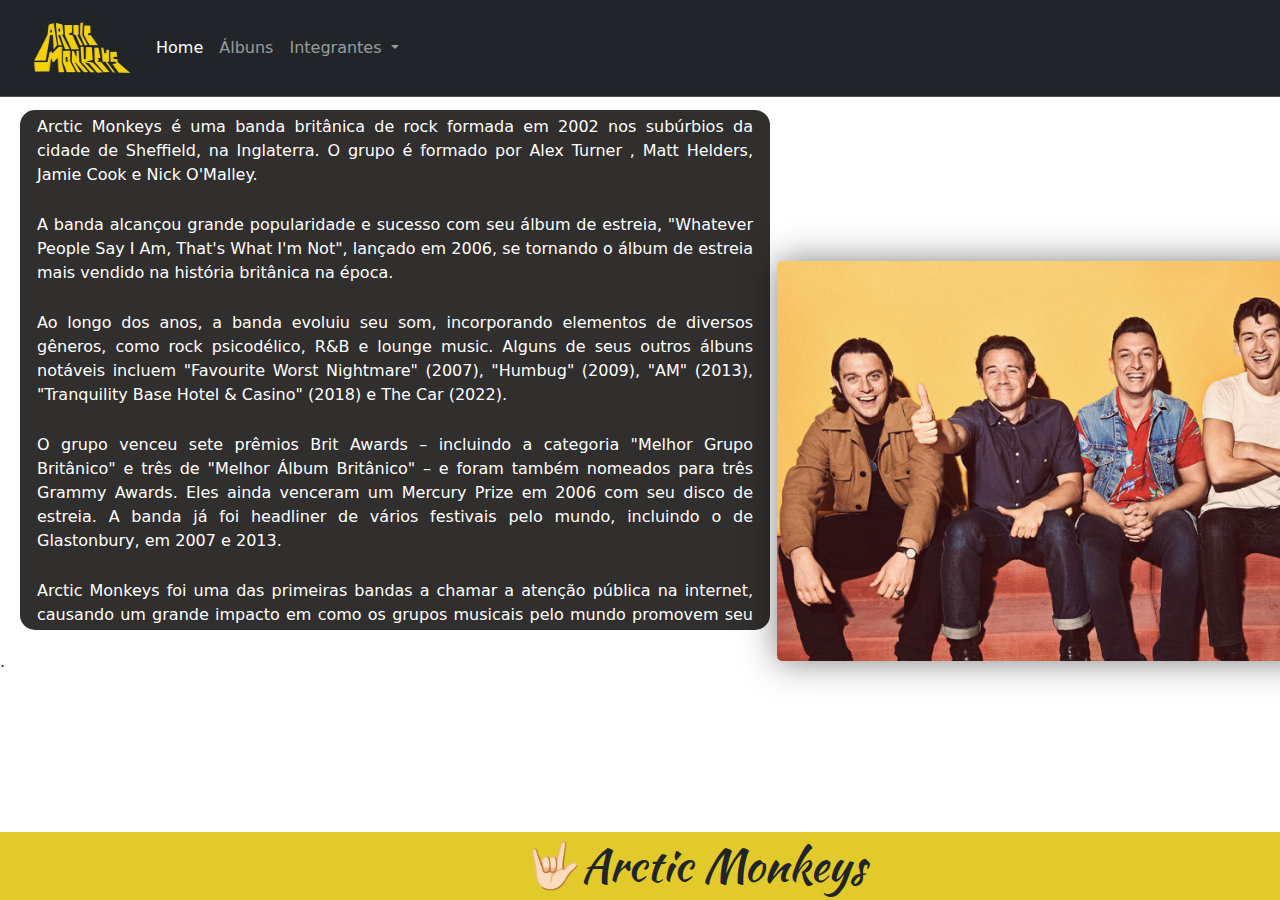
<file: index.html>
<!DOCTYPE html>
<html lang="pt-br">

<head>
    <meta charset="UTF-8">
    <meta name="viewport" content="width=device-width, initial-scale=1.0">

    <link rel="stylesheet" href="css/bootstrap.css">
    <link rel="stylesheet" href="style.css">


    <script src="js/bootstrap.js" defer></script>
    <script src="https://cdn.jsdelivr.net/npm/bootstrap@5.3.2/dist/js/bootstrap.bundle.min.js"
        integrity="sha384C6RzsynM9kWDrMNeT87bh95OGNyZPhcTNXj1NW7RuBCsyN/o0jlpcV8Qyq46cDfL" crossorigin="anonymous"
        defer> </script>


    <link rel="preconnect" href="https://fonts.googleapis.com">
    <link rel="preconnect" href="https://fonts.gstatic.com" crossorigin>
    <link href="https://fonts.googleapis.com/css2?family=Kaushan+Script&display=swap" rel="stylesheet">
    <title>Home</title>
</head>

<body>
    <div class="header">
        <nav class="navbar navbar-expand-lg navbar bg-dark border-bottom border-body" data-bs-theme="dark">
            <div class="container-fluid">
                <img src="img/logo.png" alt="" class="navbar-brand">
                <button class="navbar-toggler" type="button" data-bs-toggle="collapse"
                    data-bs-target="#navbarNavDropdown" aria-controls="navbarNavDropdown" aria-expanded="false"
                    aria-label="Toggle navigation">
                    <span class="navbar-toggler-icon"></span>
                </button>
                <div class="collapse navbar-collapse" id="navbarNavDropdown">
                    <ul class="navbar-nav">
                        <li class="nav-item">
                            <a class="nav-link active" aria-current="page" href="index.html">Home</a>
                        </li>
                        <li class="nav-item">
                            <a class="nav-link" href="albuns.html">Álbuns</a>
                        </li>
                        <li class="nav-item dropdown">
                            <a class="nav-link dropdown-toggle" href="#" role="button" data-bs-toggle="dropdown"
                                aria-expanded="false">
                                Integrantes
                            </a>
                            <ul class="dropdown-menu">
                                <li><a class="dropdown-item" href="alex.html">Alex Turner</a></li>
                                <li><a class="dropdown-item" href="jamie.html">Jamie Cook</a></li>
                                <li><a class="dropdown-item" href="nick.html">Nick O'Malley</a></li>
                                <li><a class="dropdown-item" href="matt.html">Matt Helders</a></li>
                            </ul>
                        </li>
                    </ul>
                </div>
            </div>
        </nav>
    </div>

    <div class="main">
        <div class="lado-direito">
            <div class="container">
                <p>Arctic Monkeys é uma banda britânica de rock formada em 2002 nos subúrbios da cidade de Sheffield, na
                    Inglaterra. O grupo é formado por Alex Turner , Matt Helders, Jamie Cook e Nick O'Malley.</p>

                <p>A banda alcançou grande popularidade e sucesso com seu álbum de estreia, "Whatever People Say I Am,
                    That's What I'm Not", lançado em 2006, se tornando o álbum de estreia mais vendido na história
                    britânica na
                    época.</p>

                <p>Ao longo dos anos, a banda evoluiu seu som, incorporando elementos de diversos gêneros, como rock
                    psicodélico,
                    R&B e lounge music. Alguns de seus outros álbuns notáveis incluem "Favourite Worst Nightmare"
                    (2007),
                    "Humbug"
                    (2009), "AM" (2013), "Tranquility Base Hotel & Casino" (2018) e The Car (2022).</p>

                <p>O grupo venceu sete prêmios Brit Awards – incluindo a categoria "Melhor Grupo Britânico" e três de
                    "Melhor Álbum Britânico" – e foram também nomeados para três Grammy Awards. Eles ainda venceram um
                    Mercury Prize em 2006 com seu disco de estreia. A banda já foi headliner de vários festivais pelo
                    mundo,
                    incluindo o de Glastonbury, em 2007 e 2013.</p>

                <p>Arctic Monkeys foi uma das primeiras bandas a chamar a atenção pública na internet, causando um
                    grande
                    impacto em como os grupos musicais pelo mundo promovem seu trabalho.</p>
            </div>.
        </div>

        <div class="lado-esquerdo">
            <img src="img/Arctic-Monkeys-fundo.jpg" alt="">
        </div>
    </div>

    <div class="footer">
        <span>🤟🏻Arctic Monkeys</span>
    </div>
</body>

</html>
</file>
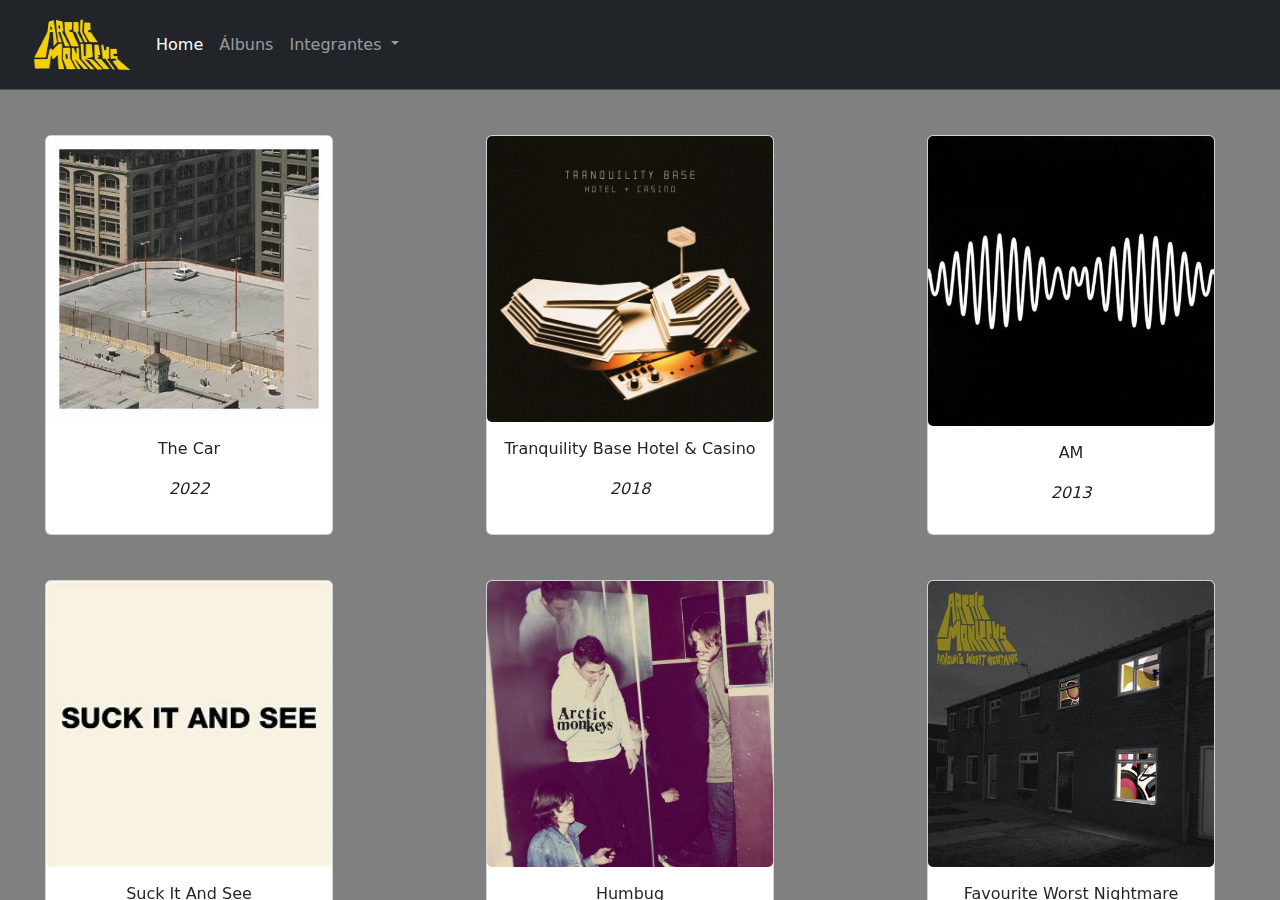
<file: albuns.html>
<!DOCTYPE html>
<html lang="pt-br">

<head>
    <meta charset="UTF-8">
    <meta name="viewport" content="width=device-width, initial-scale=1.0">
    <link rel="stylesheet" href="css/bootstrap.css">
    <link rel="stylesheet" href="albuns.css">
    <script src="js/bootstrap.js" defer></script>
    <script src="https://cdn.jsdelivr.net/npm/bootstrap@5.3.2/dist/js/bootstrap.bundle.min.js"
        integrity="sha384C6RzsynM9kWDrMNeT87bh95OGNyZPhcTNXj1NW7RuBCsyN/o0jlpcV8Qyq46cDfL" crossorigin="anonymous"
        defer> </script>
    <title>Álbuns</title>
</head>

<body>
    <nav class="navbar navbar-expand-lg navbar bg-dark border-bottom border-body" data-bs-theme="dark">
        <div class="container-fluid">
            <img src="img/logo.png" alt="" class="navbar-brand">
            <button class="navbar-toggler" type="button" data-bs-toggle="collapse" data-bs-target="#navbarNavDropdown"
                aria-controls="navbarNavDropdown" aria-expanded="false" aria-label="Toggle navigation">
                <span class="navbar-toggler-icon"></span>
            </button>
            <div class="collapse navbar-collapse" id="navbarNavDropdown">
                <ul class="navbar-nav">
                    <li class="nav-item">
                        <a class="nav-link active" aria-current="page" href="index.html">Home</a>
                    </li>
                    <li class="nav-item">
                        <a class="nav-link" href="albuns.html">Álbuns</a>
                    </li>
                    <li class="nav-item dropdown">
                        <a class="nav-link dropdown-toggle" href="#" role="button" data-bs-toggle="dropdown"
                            aria-expanded="false">
                            Integrantes
                        </a>
                        <ul class="dropdown-menu">
                            <li><a class="dropdown-item" href="alex.html">Alex Turner</a></li>
                            <li><a class="dropdown-item" href="jamie.html">Jamie Cook</a></li>
                            <li><a class="dropdown-item" href="nick.html">Nick O'Malley</a></li>
                            <li><a class="dropdown-item" href="matt.html">Matt Helders</a></li>
                        </ul>
                    </li>
                </ul>
            </div>
        </div>
    </nav>

    <div class="main">

        <div class="card">
            <div class="flip-card-inner">
                <div class="flip-card-front">
                    <img src="img/album-the-car.jpeg" class="card-img" alt="">
                    <div class="corpo-card">
                        <p class="card-texto">The Car</p>
                        <p class="card-ano"><i>2022</i></p>
                    </div>
                </div>
                <div class="flip-card-back">
                    <img src="img/album-the-car.jpeg" class="card-img" alt="">
                    <div class="corpo-card">
                        <p class="card-texto">There'd Better Be A Mirrorball</p>
                        <p class="card-texto">80.514.695 reproduções</p>
                    </div>
                </div>
            </div>
        </div>

        <div class="card">
            <div class="flip-card-inner">
                <div class="flip-card-front">
                    <img src="img/tbhc-album.jpg" class="card-img" alt="">
                    <div class="corpo-card">
                        <p class="card-texto">Tranquility Base Hotel & Casino</p>
                        <p class="card-ano"><i>2018</i></p>
                    </div>
                </div>
                <div class="flip-card-back">
                    <img src="img/tbhc-album.jpg" class="card-img" alt="">
                    <div class="corpo-card">
                        <p class="card-texto">Four Out Of Five</p>
                        <p class="card-texto">124.803.241 reproduções</p>
                    </div>
                </div>
            </div>
        </div>

        <div class="card">
            <div class="flip-card-inner">
                <div class="flip-card-front">
                    <img src="img/album-am.jpeg" class="card-img" alt="">
                    <div class="corpo-card">
                        <p class="card-texto">AM</p>
                        <p class="card-ano"><i>2013</i></p>
                    </div>
                </div>
                <div class="flip-card-back">
                    <img src="img/album-am.jpeg" class="card-img" alt="">
                    <div class="corpo-card">
                        <p class="card-texto">Do I Wanna Know?</p>
                        <p class="card-texto">1.950.613.710 reproduções</p>
                    </div>
                </div>
            </div>
        </div>

        <div class="card">
            <div class="flip-card-inner">
                <div class="flip-card-front">
                    <img src="img/sias-album.jpeg" class="card-img" alt="">
                    <div class="corpo-card">
                        <p class="card-texto">Suck It And See</p>
                        <p class="card-ano"><i>2011</i></p>
                    </div>
                </div>
                <div class="flip-card-back">
                    <img src="img/sias-album.jpeg" class="card-img" alt="">
                    <div class="corpo-card">
                        <p class="card-texto">Suck It And See</p>
                        <p class="card-texto">93.227.893 reproduções</p>
                    </div>
                </div>
            </div>
        </div>

        <div class="card">
            <div class="flip-card-inner">
                <div class="flip-card-front">
                    <img src="img/humbug-album.jpg" class="card-img" alt="">
                    <div class="corpo-card">
                        <p class="card-texto">Humbug</p>
                        <p class="card-ano"><i>2009</i></p>
                    </div>
                </div>
                <div class="flip-card-back">
                    <img src="img/humbug-album.jpg" class="card-img" alt="">
                    <div class="corpo-card">
                        <p class="card-texto">Crying lightning</p>
                        <p class="card-texto">182.231.778 reproduções</p>
                    </div>
                </div>
            </div>
        </div>

        <div class="card">
            <div class="flip-card-inner">
                <div class="flip-card-front">
                    <img src="img/fwn-album.jpeg" class="card-img" alt="">
                    <div class="corpo-card">
                        <p class="card-texto">Favourite Worst Nightmare</p>
                        <p class="card-ano"><i>2007</i></p>
                    </div>
                </div>
                <div class="flip-card-back">
                    <img src="img/fwn-album.jpeg" class="card-img" alt="">
                    <div class="corpo-card">
                        <p class="card-texto">505</p>
                        <p class="card-texto">1.387.908.738 reproduções</p>
                    </div>
                </div>
            </div>
        </div>

        <div class="card">
            <div class="flip-card-inner">
                <div class="flip-card-front">
                    <img src="img/wpsitwin-album.jpeg" class="card-img" alt="">
                    <div class="corpo-card">
                        <p class="card-texto">Whatever People Say I Am, That's What I'm Not</p>
                        <p class="card-ano"><i>2006</i></p>
                    </div>
                </div>
                <div class="flip-card-back">
                    <img src="img/wpsitwin-album.jpeg" class="card-img" alt="">
                    <div class="corpo-card">
                        <p class="card-texto">I Bet You Look Good On The Dancefloor</p>
                        <p class="card-texto">402.014.150 reproduções</p>
                    </div>
                </div>
            </div>
        </div>
    </div>
</body>

</html>
</file>
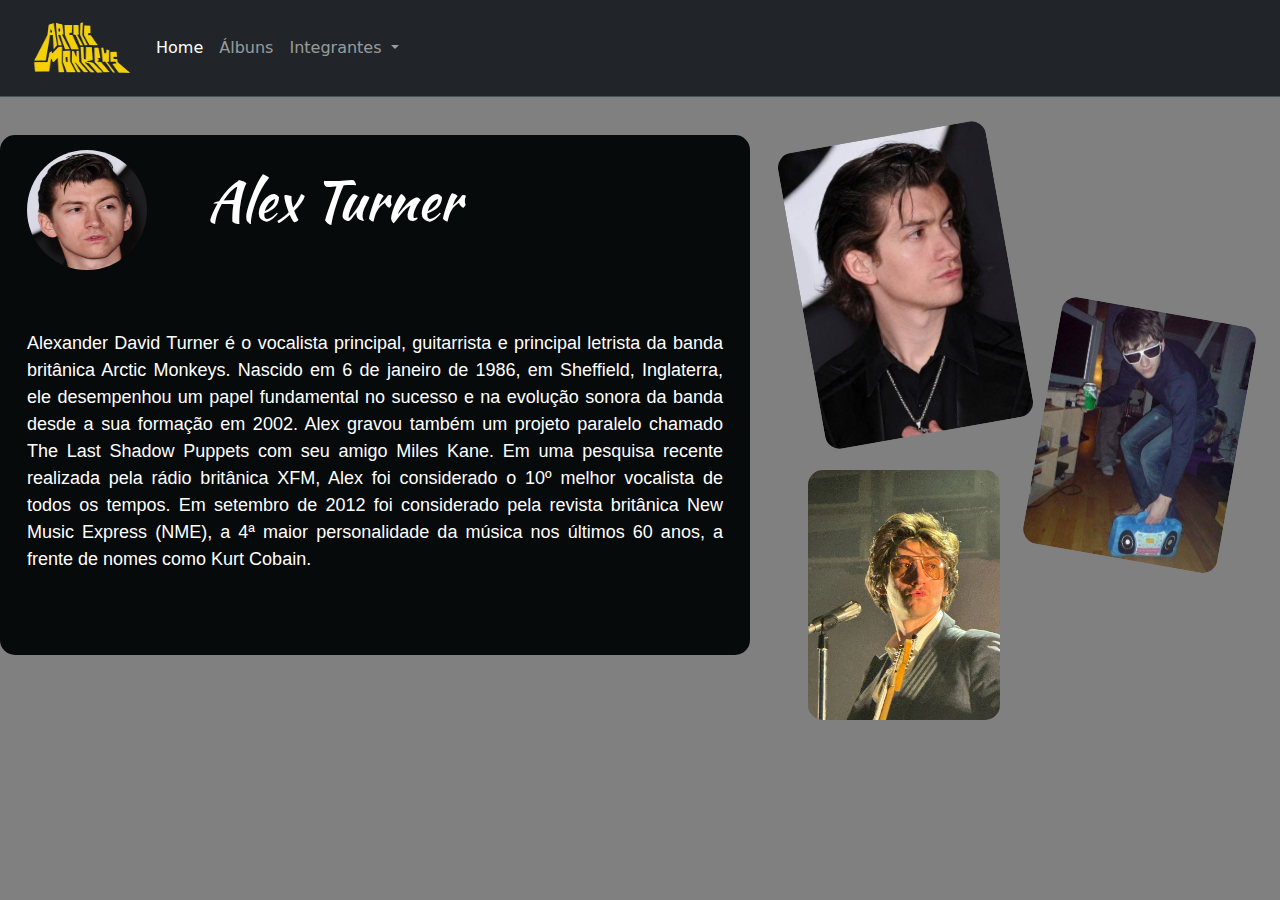
<file: alex.html>
<!DOCTYPE html>
<html lang="pt-br">

<head>
    <meta charset="UTF-8">
    <meta name="viewport" content="width=device-width, initial-scale=1.0">
    <link rel="stylesheet" href="css/bootstrap.css">
    <link rel="stylesheet" href="alex.css">
    <script src="js/bootstrap.js" defer></script>
    <script src="https://cdn.jsdelivr.net/npm/bootstrap@5.3.2/dist/js/bootstrap.bundle.min.js"
        integrity="sha384C6RzsynM9kWDrMNeT87bh95OGNyZPhcTNXj1NW7RuBCsyN/o0jlpcV8Qyq46cDfL" crossorigin="anonymous"
        defer> </script>
    <link rel="preconnect" href="https://fonts.googleapis.com">
    <link rel="preconnect" href="https://fonts.gstatic.com" crossorigin>
    <link href="https://fonts.googleapis.com/css2?family=Kaushan+Script&display=swap" rel="stylesheet">
    <title>Integrantes</title>
</head>

<body>

    <div class="header">
        <nav class="navbar navbar-expand-lg navbar bg-dark border-bottom border-body" data-bs-theme="dark">
            <div class="container-fluid">
                <img src="img/logo.png" alt="" class="navbar-brand">
                <button class="navbar-toggler" type="button" data-bs-toggle="collapse"
                    data-bs-target="#navbarNavDropdown" aria-controls="navbarNavDropdown" aria-expanded="false"
                    aria-label="Toggle navigation">
                    <span class="navbar-toggler-icon"></span>
                </button>
                <div class="collapse navbar-collapse" id="navbarNavDropdown">
                    <ul class="navbar-nav">
                        <li class="nav-item">
                            <a class="nav-link active" aria-current="page" href="index.html">Home</a>
                        </li>
                        <li class="nav-item">
                            <a class="nav-link" href="albuns.html">Álbuns</a>
                        </li>
                        <li class="nav-item dropdown">
                            <a class="nav-link dropdown-toggle" href="#" role="button" data-bs-toggle="dropdown"
                                aria-expanded="false">
                                Integrantes
                            </a>
                            <ul class="dropdown-menu">
                                <li><a class="dropdown-item" href="alex.html">Alex Turner</a></li>
                                <li><a class="dropdown-item" href="jamie.html">Jamie Cook</a></li>
                                <li><a class="dropdown-item" href="nick.html">Nick O'Malley</a></li>
                                <li><a class="dropdown-item" href="matt.html">Matt Helders</a></li>
                            </ul>
                        </li>
                    </ul>
                </div>
            </div>
        </nav>
    </div>

    <div class="main">

        <div class="container">
            <div class="title">
                <img src="img/alex-turner.jpg" alt="">
                <span>Alex Turner</span>
            </div>

            <div class="text-singer">
                <p>Alexander David Turner é o vocalista principal, guitarrista e principal letrista da banda britânica
                    Arctic Monkeys.
                    Nascido em 6 de janeiro de 1986, em Sheffield, Inglaterra, ele desempenhou um papel fundamental no
                    sucesso e na evolução sonora da banda desde a sua formação em 2002. Alex gravou também um projeto
                    paralelo
                    chamado The Last Shadow Puppets com seu amigo Miles Kane. Em uma pesquisa recente
                    realizada
                    pela rádio britânica XFM, Alex foi considerado o 10º melhor vocalista de todos os tempos. Em
                    setembro de 2012 foi considerado pela revista britânica New Music Express (NME), a 4ª maior
                    personalidade da música nos últimos 60 anos, a frente de nomes como Kurt Cobain.</p>
            </div>
        </div>

        <div class="img-singer">
            <img src="img/Alex Turner Am Long Hair.jpeg" alt="" class="primeira">
            <img src="img/alex turner.jpeg" alt="" class="segunda">
            <img src="img/cr madscarbss (tt).jpeg" alt="" class="terceira">
        </div>
    </div>
</body>

</html>
</file>
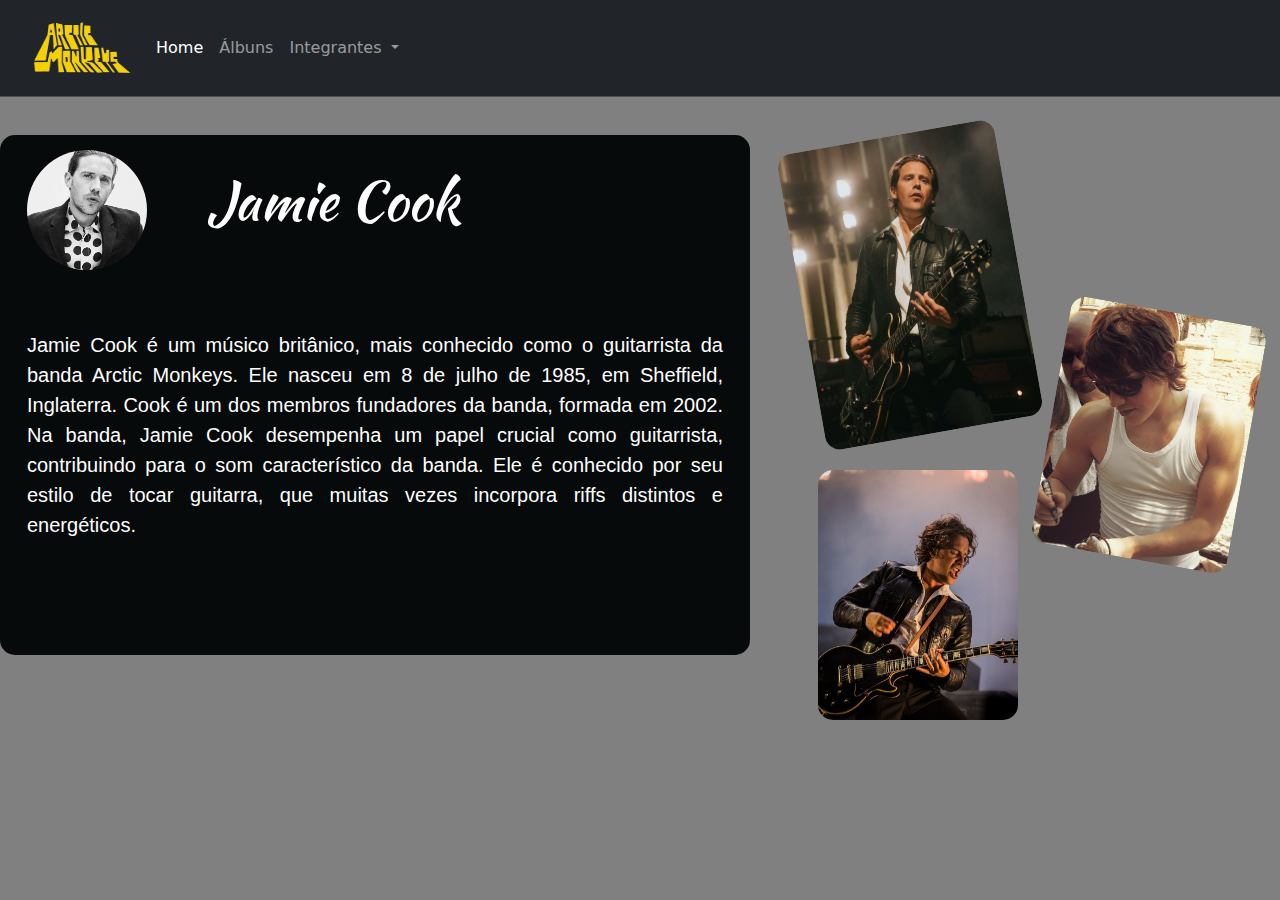
<file: jamie.html>
<!DOCTYPE html>
<html lang="pt-br">

<head>
    <meta charset="UTF-8">
    <meta name="viewport" content="width=device-width, initial-scale=1.0">
    <link rel="stylesheet" href="css/bootstrap.css">
    <link rel="stylesheet" href="jamie.css">
    <script src="js/bootstrap.js" defer></script>
    <script src="https://cdn.jsdelivr.net/npm/bootstrap@5.3.2/dist/js/bootstrap.bundle.min.js"
        integrity="sha384C6RzsynM9kWDrMNeT87bh95OGNyZPhcTNXj1NW7RuBCsyN/o0jlpcV8Qyq46cDfL" crossorigin="anonymous"
        defer> </script>
    <link rel="preconnect" href="https://fonts.googleapis.com">
    <link rel="preconnect" href="https://fonts.gstatic.com" crossorigin>
    <link href="https://fonts.googleapis.com/css2?family=Kaushan+Script&display=swap" rel="stylesheet">
    <title>Integrantes</title>
</head>

<body>

    <div class="header">
        <nav class="navbar navbar-expand-lg navbar bg-dark border-bottom border-body" data-bs-theme="dark">
            <div class="container-fluid">
                <img src="img/logo.png" alt="" class="navbar-brand">
                <button class="navbar-toggler" type="button" data-bs-toggle="collapse"
                    data-bs-target="#navbarNavDropdown" aria-controls="navbarNavDropdown" aria-expanded="false"
                    aria-label="Toggle navigation">
                    <span class="navbar-toggler-icon"></span>
                </button>
                <div class="collapse navbar-collapse" id="navbarNavDropdown">
                    <ul class="navbar-nav">
                        <li class="nav-item">
                            <a class="nav-link active" aria-current="page" href="index.html">Home</a>
                        </li>
                        <li class="nav-item">
                            <a class="nav-link" href="albuns.html">Álbuns</a>
                        </li>
                        <li class="nav-item dropdown">
                            <a class="nav-link dropdown-toggle" href="#" role="button" data-bs-toggle="dropdown"
                                aria-expanded="false">
                                Integrantes
                            </a>
                            <ul class="dropdown-menu">
                                <li><a class="dropdown-item" href="alex.html">Alex Turner</a></li>
                                <li><a class="dropdown-item" href="jamie.html">Jamie Cook</a></li>
                                <li><a class="dropdown-item" href="nick.html">Nick O'Malley</a></li>
                                <li><a class="dropdown-item" href="matt.html">Matt Helders</a></li>
                            </ul>
                        </li>
                    </ul>
                </div>
            </div>
        </nav>
    </div>

    <div class="main">

        <div class="container">
            <div class="title">
                <img src="img/jamie.jpeg" alt="">
                <span>Jamie Cook</span>
            </div>

            <div class="text-singer">
                <p>Jamie Cook é um músico britânico, mais conhecido como o guitarrista da banda Arctic Monkeys. Ele
                    nasceu em 8 de julho de 1985, em Sheffield, Inglaterra. Cook é um dos membros fundadores da banda,
                    formada em 2002. Na banda, Jamie Cook desempenha um papel crucial como guitarrista, contribuindo
                    para o som característico da banda. Ele é conhecido por seu estilo de tocar guitarra, que muitas
                    vezes incorpora riffs distintos e energéticos.</p>
            </div>
        </div>


        <div class="img-singer">
            <img src="img/Arctic monkeys-Jamie cook (2022).jpeg" alt="" class="primeira">
            <img src="img/Jamie Cook.jpeg" alt="" class="segunda">
            <img src="img/378de1bb-43ff-4ae6-b137-fdb83abf1ca4.jpeg" alt="" class="terceira">
        </div>
    </div>
</body>

</html>
</file>
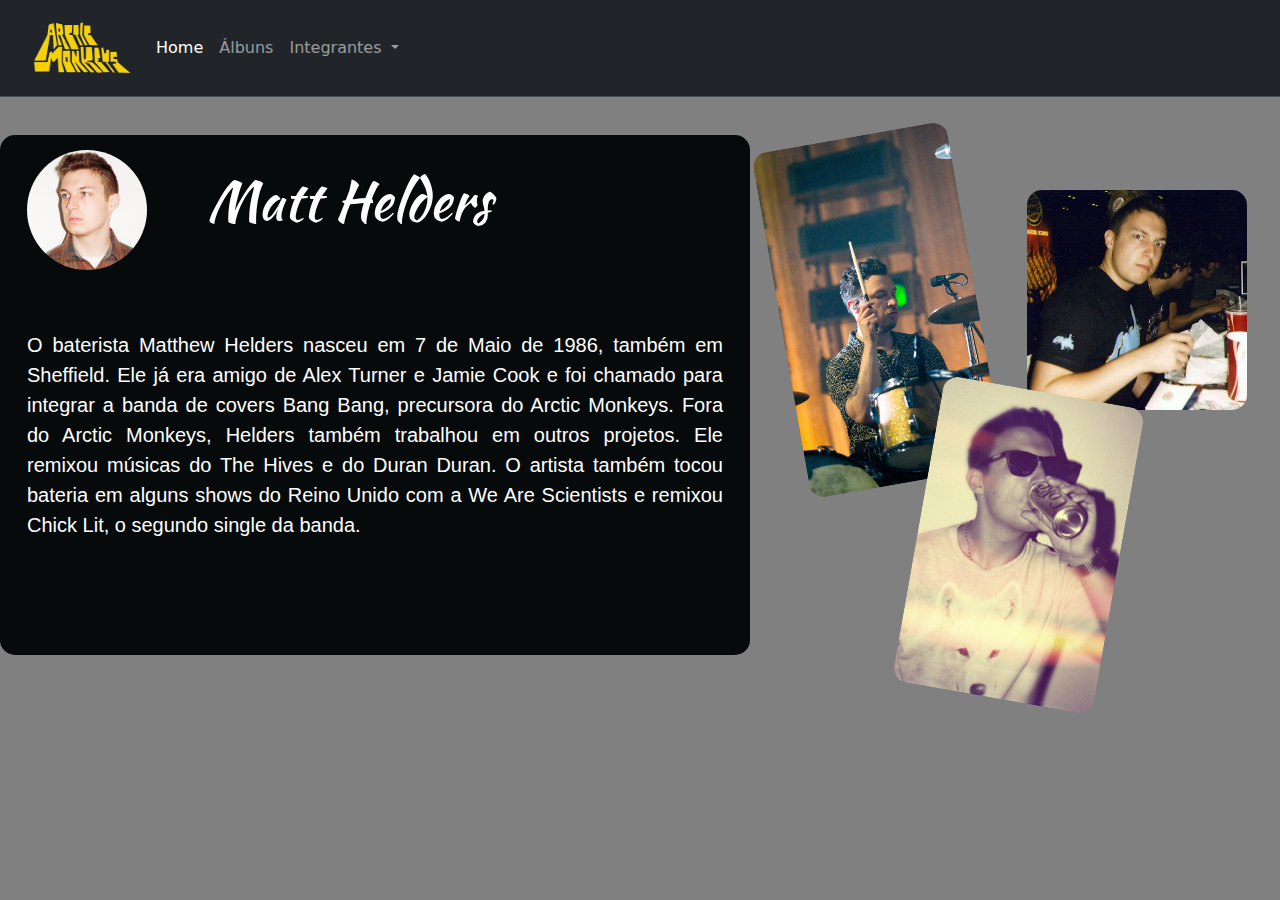
<file: matt.html>
<!DOCTYPE html>
<html lang="pt-br">

<head>
    <meta charset="UTF-8">
    <meta name="viewport" content="width=device-width, initial-scale=1.0">
    <link rel="stylesheet" href="css/bootstrap.css">
    <link rel="stylesheet" href="matt.css">
    <script src="js/bootstrap.js" defer></script>
    <script src="https://cdn.jsdelivr.net/npm/bootstrap@5.3.2/dist/js/bootstrap.bundle.min.js"
        integrity="sha384C6RzsynM9kWDrMNeT87bh95OGNyZPhcTNXj1NW7RuBCsyN/o0jlpcV8Qyq46cDfL" crossorigin="anonymous"
        defer> </script>
    <link rel="preconnect" href="https://fonts.googleapis.com">
    <link rel="preconnect" href="https://fonts.gstatic.com" crossorigin>
    <link href="https://fonts.googleapis.com/css2?family=Kaushan+Script&display=swap" rel="stylesheet">
    <title>Integrantes</title>
</head>

<body>

    <div class="header">
        <nav class="navbar navbar-expand-lg navbar bg-dark border-bottom border-body" data-bs-theme="dark">
            <div class="container-fluid">
                <img src="img/logo.png" alt="" class="navbar-brand">
                <button class="navbar-toggler" type="button" data-bs-toggle="collapse"
                    data-bs-target="#navbarNavDropdown" aria-controls="navbarNavDropdown" aria-expanded="false"
                    aria-label="Toggle navigation">
                    <span class="navbar-toggler-icon"></span>
                </button>
                <div class="collapse navbar-collapse" id="navbarNavDropdown">
                    <ul class="navbar-nav">
                        <li class="nav-item">
                            <a class="nav-link active" aria-current="page" href="index.html">Home</a>
                        </li>
                        <li class="nav-item">
                            <a class="nav-link" href="albuns.html">Álbuns</a>
                        </li>
                        <li class="nav-item dropdown">
                            <a class="nav-link dropdown-toggle" href="#" role="button" data-bs-toggle="dropdown"
                                aria-expanded="false">
                                Integrantes
                            </a>
                            <ul class="dropdown-menu">
                                <li><a class="dropdown-item" href="alex.html">Alex Turner</a></li>
                                <li><a class="dropdown-item" href="jamie.html">Jamie Cook</a></li>
                                <li><a class="dropdown-item" href="nick.html">Nick O'Malley</a></li>
                                <li><a class="dropdown-item" href="matt.html">Matt Helders</a></li>
                            </ul>
                        </li>
                    </ul>
                </div>
            </div>
        </nav>
    </div>

    <div class="main">

        <div class="container">
            <div class="title">
                <img src="img/matt.jpeg" alt="">
                <span>Matt Helders</span>
            </div>

            <div class="text-singer">
                <p>O baterista Matthew Helders nasceu em 7 de Maio de 1986, também em Sheffield. Ele já era amigo de
                    Alex Turner e Jamie Cook e foi chamado para integrar a banda de covers Bang Bang, precursora do
                    Arctic Monkeys. Fora do Arctic Monkeys, Helders também trabalhou em outros projetos. Ele remixou
                    músicas do The Hives e do Duran Duran. O artista também tocou bateria em alguns shows do Reino Unido
                    com a We Are Scientists e remixou Chick Lit, o segundo single da banda. </p>
            </div>
        </div>

        <div class="img-singer">
            <img src="img/matt-picture.jpeg" alt="" class="primeira">
            <img src="img/Matt-Helders.jpeg" alt="" class="segunda">
            <img src="img/matt-arctic-monkeys.jpeg" alt="" class="terceira">

        </div>
    </div>
</body>

</html>
</file>
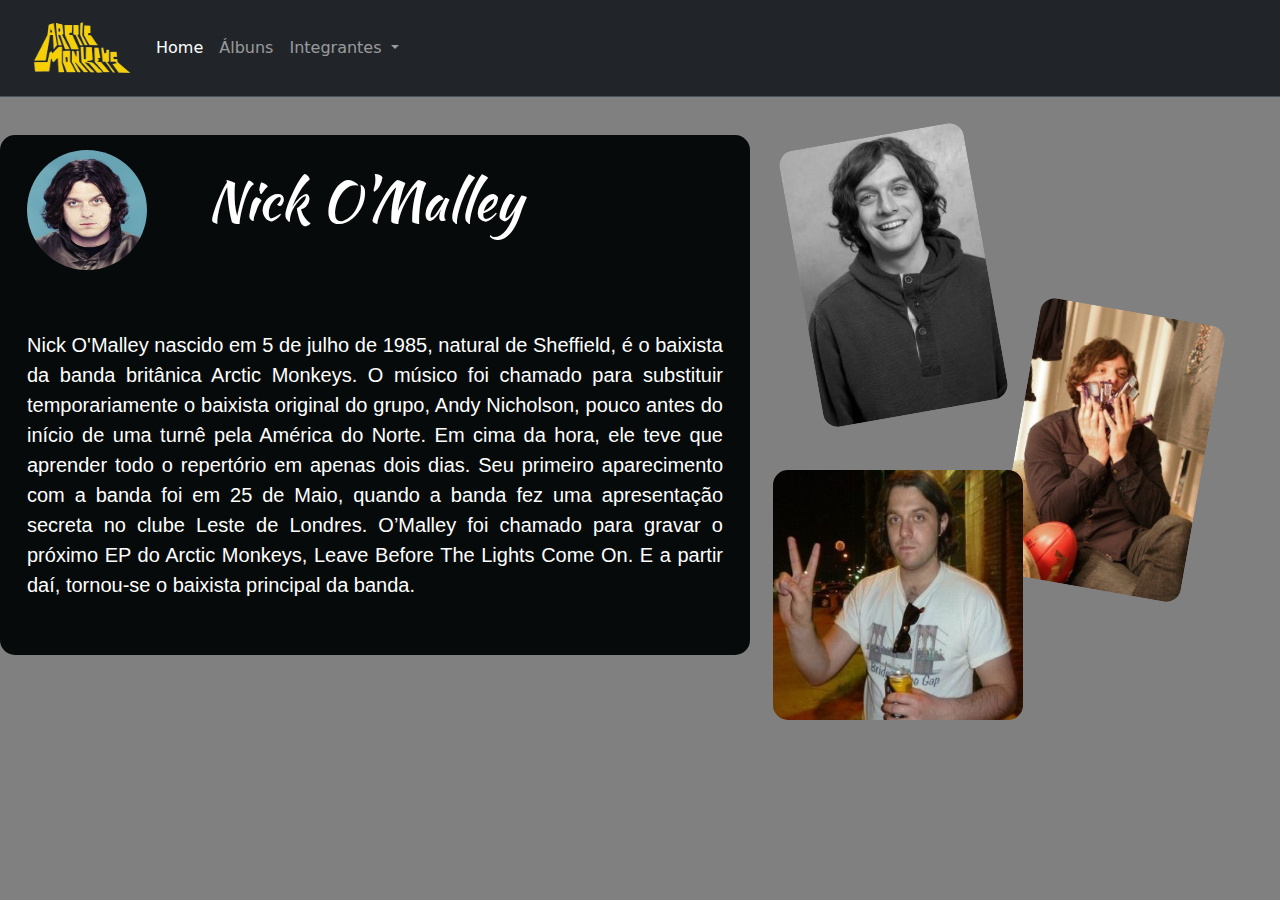
<file: nick.html>
<!DOCTYPE html>
<html lang="pt-br">

<head>
    <meta charset="UTF-8">
    <meta name="viewport" content="width=device-width, initial-scale=1.0">
    <link rel="stylesheet" href="css/bootstrap.css">
    <link rel="stylesheet" href="nick.css">
    <script src="js/bootstrap.js" defer></script>
    <script src="https://cdn.jsdelivr.net/npm/bootstrap@5.3.2/dist/js/bootstrap.bundle.min.js"
        integrity="sha384C6RzsynM9kWDrMNeT87bh95OGNyZPhcTNXj1NW7RuBCsyN/o0jlpcV8Qyq46cDfL" crossorigin="anonymous"
        defer> </script>
    <link rel="preconnect" href="https://fonts.googleapis.com">
    <link rel="preconnect" href="https://fonts.gstatic.com" crossorigin>
    <link href="https://fonts.googleapis.com/css2?family=Kaushan+Script&display=swap" rel="stylesheet">
    <title>Integrantes</title>
</head>

<body>

    <div class="header">
        <nav class="navbar navbar-expand-lg navbar bg-dark border-bottom border-body" data-bs-theme="dark">
            <div class="container-fluid">
                <img src="img/logo.png" alt="" class="navbar-brand">
                <button class="navbar-toggler" type="button" data-bs-toggle="collapse"
                    data-bs-target="#navbarNavDropdown" aria-controls="navbarNavDropdown" aria-expanded="false"
                    aria-label="Toggle navigation">
                    <span class="navbar-toggler-icon"></span>
                </button>
                <div class="collapse navbar-collapse" id="navbarNavDropdown">
                    <ul class="navbar-nav">
                        <li class="nav-item">
                            <a class="nav-link active" aria-current="page" href="index.html">Home</a>
                        </li>
                        <li class="nav-item">
                            <a class="nav-link" href="albuns.html">Álbuns</a>
                        </li>
                        <li class="nav-item dropdown">
                            <a class="nav-link dropdown-toggle" href="#" role="button" data-bs-toggle="dropdown"
                                aria-expanded="false">
                                Integrantes
                            </a>
                            <ul class="dropdown-menu">
                                <li><a class="dropdown-item" href="alex.html">Alex Turner</a></li>
                                <li><a class="dropdown-item" href="jamie.html">Jamie Cook</a></li>
                                <li><a class="dropdown-item" href="nick.html">Nick O'Malley</a></li>
                                <li><a class="dropdown-item" href="matt.html">Matt Helders</a></li>
                            </ul>
                        </li>
                    </ul>
                </div>
            </div>
        </nav>
    </div>

    <div class="main">

        <div class="container">
            <div class="title">
                <img src="img/Nick-foto.jpeg" alt="">
                <span>Nick O'Malley</span>
            </div>

            <div class="text-singer">
                <p>Nick O'Malley nascido em 5 de julho de 1985, natural de Sheffield, é o baixista da banda britânica
                    Arctic Monkeys. O músico foi chamado para substituir temporariamente o baixista original do grupo,
                    Andy Nicholson, pouco antes do início de uma turnê pela América do Norte. Em cima da hora, ele teve
                    que aprender todo o repertório em apenas dois dias. Seu primeiro aparecimento com a banda foi em 25
                    de Maio, quando a banda fez uma apresentação secreta no clube Leste de Londres. O’Malley foi chamado
                    para gravar o próximo EP do Arctic Monkeys, Leave Before The Lights Come On. E a partir daí,
                    tornou-se o baixista principal da banda.</p>
            </div>
        </div>

        <div class="img-singer">
            <img src="img/nick-omalley.jpeg" alt="" class="primeira">
            <img src="img/babygirl.jpeg" alt="" class="segunda">
            <img src="img/NIck-O'malley.jpg" alt="" class="terceira">
        </div>
    </div>
</body>

</html>
</file>
<file: style.css>
* {
    margin: 0;
    padding: 0;
    box-sizing: border-box;
}

body {
    width: 100vw;
    height: 100vh;
    grid-template-areas: "header" "main" "footer";
    grid-template-rows: 90px 1fr 68px;
    display: grid;
}

.header {
    grid-area: header;
    width: 100%;
    height: 100%;
}

.navbar-brand {
    height: 80px;
    width: 100px;
    margin-left: 20px;
}

.main {
    grid-area: main;
    width: 100%;
    height: 100%;
    grid-template-areas: "lado-direito lado-esquerdo";
    grid-template-columns: 55% 45%;
    display: grid;
}

.lado-direito {
    grid-area: lado-direito;
    width: 100%;
    height: 100%;
}

.container {
    background-color: rgb(49, 46, 46);
    height: 520px;
    width: 750px;
    margin: 20px;
    border-radius: 15px;
}

.container p {
    color: white;
    padding: 5px;
    text-align: justify;
}

.lado-esquerdo {
    grid-area: lado-esquerdo;
    width: 100%;
    height: 100%;
    display: flex;
    justify-content: center;
    align-items: center;
}

.lado-esquerdo img {
    width: 600px;
    height: 400px;
    box-shadow: 0px 0px 35px rgba(0, 0, 0, 0.5);
    border-radius: 5px;
}

.footer {
    grid-area: footer;
    width: 100%;
    height: 100%;
    background-color: rgb(226, 202, 43);
    display: flex;
    justify-content: center;
    align-items: center;
}

.footer span {
    font-family: 'Kaushan Script', cursive;
    font-size: 45px;
    text-align: center;
}
</file>
<file: albuns.css>
* {
    margin: 0;
    padding: 0;
    box-sizing: border-box;
}

body {
    width: 100vw;
    height: 100vh;
    grid-template-areas: "header" "main";
    grid-template-rows: 90px 1fr;
    display: grid;
}

.header {
    grid-area: header;
    width: 100%;
    height: 100%;
}

.navbar-brand {
    height: 80px;
    width: 100px;
    margin-left: 20px;
}

.main {
    grid-area: main;
    background-color: grey;
    width: 100%;
    height: 100%;
    justify-content: space-around;
    justify-content: space-between;
    flex-wrap: wrap;
    flex-direction: row;
    overflow-x: auto;
    padding: 45px;
    display: flex;
}

.card {
    height: 400px;
    width: 18rem;
    margin-right: 20px;
    margin-bottom: 45px;
    perspective: 1000px;
}

.corpo-card {
    align-items: center;
    justify-content: center;
    display: flex;
    flex-direction: column;
    margin-top: 15px;
}

.card-texto {
    text-align: justify;
    text-align: center;

}

.flip-card-inner {
    position: relative;
    width: 100%;
    height: 100%;
    transform-style: preserve-3d;
    transition: transform 0.6s;
}

.card:hover .flip-card-inner {
    transform: rotateY(180deg);
}

.flip-card-front,
.flip-card-back {
    position: absolute;
    width: 100%;
    height: 100%;
    backface-visibility: hidden;
}

.flip-card-back {
    transform: rotateY(180deg);
}
</file>
<file: alex.css>
* {
    margin: 0;
    padding: 0;
    box-sizing: border-box;
}

body {
    width: 100vw;
    height: 100vh;
    grid-template-areas: "header" "main";
    grid-template-rows: 90px 1fr;
    display: grid;
}

.header {
    grid-area: header;
    width: 100%;
    height: 100%;
}

.navbar-brand {
    height: 80px;
    width: 100px;
    margin-left: 20px;
}

.main {
    grid-area: main;
    background-color: grey;
    width: 100%;
    height: 100%;
    grid-template-areas: "container img-singer";
    grid-template-columns: 1fr 600px;
    display: grid;
}

.container {
    grid-area: container;
    background-color: rgb(7, 10, 10);
    height: 520px;
    width: 750px;
    border-radius: 15px;
    display: flex;
    margin: 45px auto;
    grid-template-areas: "title" "text-singer";
    grid-template-rows: 180px 1fr;
    display: grid;
}

.title {
    grid-area: title;
    grid-template-areas: "foto nome";
    grid-template-columns: 180px 1fr;
    display: grid;
}

.title img {
    grid-area: foto;
    width: 150px;
    height: 150px;
    border-radius: 50%;
    padding: 15px;
}

.title span {
    grid-area: nome;
    color: white;
    height: 100px;
    font-family: 'Kaushan Script', cursive;
    font-size: 55px;
    display: flex;
    align-items: center;
    margin: 15px;
}

.text-singer {
    grid-area: text-singer;
    color: white;
    margin: 15px;
    font-size: 18px;
    font-family: Verdana, Geneva, Tahoma, sans-serif;
    text-align: justify;
}

.img-singer {
    grid-area: img-singer;
    width: 100%;
    height: 100%;
    display: flex;
}

.primeira {
    width: 220px;
    height: 300px;
    border-radius: 15px;
    transform: rotate(-10deg);
    position: relative;
    top: 45px;
    left: 50px;
}

.segunda {
    width: 200px;
    height: 250px;
    border-radius: 15px;
    transform: rotate(10deg);
    position: relative;
    left: 80px;
    top: 220px;
}

.terceira {
    width: 200px;
    height: 250px;
    border-radius: 15px;
    transform: rotate(0deg);
    position: relative;
    top: 380px;
    right: 350px;
}
</file>
<file: jamie.css>
* {
    margin: 0;
    padding: 0;
    box-sizing: border-box;
}

body {
    width: 100vw;
    height: 100vh;
    grid-template-areas: "header" "main";
    grid-template-rows: 90px 1fr;
    display: grid;
}

.header {
    grid-area: header;
    width: 100%;
    height: 100%;
}

.navbar-brand {
    height: 80px;
    width: 100px;
    margin-left: 20px;
}

.main {
    grid-area: main;
    background-color: grey;
    width: 100%;
    height: 100%;
    grid-template-areas: "container img-singer";
    grid-template-columns: 1fr 600px;
    display: grid;
}

.container {
    grid-area: container;
    background-color: rgb(7, 10, 10);
    height: 520px;
    width: 750px;
    border-radius: 15px;
    display: flex;
    margin: 45px auto;
    grid-template-areas: "title" "text-singer";
    grid-template-rows: 180px 1fr;
    display: grid;
}

.title {
    grid-area: title;
    grid-template-areas: "foto nome";
    grid-template-columns: 180px 1fr;
    display: grid;
}

.title img {
    grid-area: foto;
    width: 150px;
    height: 150px;
    border-radius: 50%;
    padding: 15px;
}

.title span {
    grid-area: nome;
    color: white;
    height: 100px;
    font-family: 'Kaushan Script', cursive;
    font-size: 55px;
    display: flex;
    align-items: center;
    margin: 15px;
}

.text-singer {
    grid-area: text-singer;
    color: white;
    margin: 15px;
    font-size: 20px;
    font-family: Verdana, Geneva, Tahoma, sans-serif;
    text-align: justify;
}

.img-singer {
    grid-area: img-singer;
    width: 100%;
    height: 100%;
    display: flex;
}

.primeira {
    width: 220px;
    height: 300px;
    border-radius: 15px;
    transform: rotate(-10deg);
    position: relative;
    top: 45px;
    left: 50px;
}

.segunda {
    width: 200px;
    height: 250px;
    border-radius: 15px;
    transform: rotate(10deg);
    position: relative;
    left: 80px;
    top: 220px;
}

.terceira {
    width: 200px;
    height: 250px;
    border-radius: 15px;
    transform: rotate(0deg);
    position: relative;
    top: 380px;
    right: 350px;
}
</file>
<file: matt.css>
* {
    margin: 0;
    padding: 0;
    box-sizing: border-box;
}

body {
    width: 100vw;
    height: 100vh;
    grid-template-areas: "header" "main";
    grid-template-rows: 90px 1fr;
    display: grid;
}

.header {
    grid-area: header;
    width: 100%;
    height: 100%;
}

.navbar-brand {
    height: 80px;
    width: 100px;
    margin-left: 20px;
}

.main {
    grid-area: main;
    background-color: grey;
    width: 100%;
    height: 100%;
    grid-template-areas: "container img-singer";
    grid-template-columns: 1fr 600px;
    display: grid;
}

.container {
    grid-area: container;
    background-color: rgb(7, 10, 10);
    height: 520px;
    width: 750px;
    border-radius: 15px;
    display: flex;
    margin: 45px auto;
    grid-template-areas: "title" "text-singer";
    grid-template-rows: 180px 1fr;
    display: grid;
}

.title {
    grid-area: title;
    grid-template-areas: "foto nome";
    grid-template-columns: 180px 1fr;
    display: grid;
}

.title img {
    grid-area: foto;
    width: 150px;
    height: 150px;
    border-radius: 50%;
    padding: 15px;
}

.title span {
    grid-area: nome;
    color: white;
    height: 100px;
    font-family: 'Kaushan Script', cursive;
    font-size: 55px;
    display: flex;
    align-items: center;
    margin: 15px;
}

.text-singer {
    grid-area: text-singer;
    color: white;
    margin: 15px;
    font-size: 20px;
    font-family: Verdana, Geneva, Tahoma, sans-serif;
    text-align: justify;
}

.img-singer {
    grid-area: img-singer;
    width: 100%;
    height: 100%;
    display: flex;
}

.primeira {
    width: 200px;
    height: 350px;
    border-radius: 15px;
    z-index: 1;
    transform: rotate(-10deg);
    position: relative;
    top: 45px;
    left: 30px;
}

.segunda {
    width: 250px;
    height: 220px;
    border-radius: 15px;
    transform: rotate(0deg);
    z-index: 2;
    position: relative;
    left: 80px;
    top: 100px;
}

.terceira {
    width: 350px;
    height: 310px;
    border-radius: 15px;
    transform: rotate(10deg);
    z-index: 3;
    position: relative;
    top: 300px;
    right: 250px;
}
</file>
<file: nick.css>
* {
    margin: 0;
    padding: 0;
    box-sizing: border-box;
}

body {
    width: 100vw;
    height: 100vh;
    grid-template-areas: "header" "main";
    grid-template-rows: 90px 1fr;
    display: grid;
}

.header {
    grid-area: header;
    width: 100%;
    height: 100%;
}

.navbar-brand {
    height: 80px;
    width: 100px;
    margin-left: 20px;
}

.main {
    grid-area: main;
    background-color: grey;
    width: 100%;
    height: 100%;
    grid-template-areas: "container img-singer";
    grid-template-columns: 1fr 600px;
    display: grid;
}

.container {
    grid-area: container;
    background-color: rgb(7, 10, 10);
    height: 520px;
    width: 750px;
    border-radius: 15px;
    display: flex;
    margin: 45px auto;
    grid-template-areas: "title" "text-singer";
    grid-template-rows: 180px 1fr;
    display: grid;
}

.title {
    grid-area: title;
    grid-template-areas: "foto nome";
    grid-template-columns: 180px 1fr;
    display: grid;
}

.title img {
    grid-area: foto;
    width: 150px;
    height: 150px;
    border-radius: 50%;
    padding: 15px;
}

.title span {
    grid-area: nome;
    color: white;
    height: 100px;
    font-family: 'Kaushan Script', cursive;
    font-size: 55px;
    display: flex;
    align-items: center;
    margin: 15px;
}

.text-singer {
    grid-area: text-singer;
    color: white;
    margin: 15px;
    font-size: 20px;
    font-family: Verdana, Geneva, Tahoma, sans-serif;
    text-align: justify;
}

.img-singer {
    grid-area: img-singer;
    width: 100%;
    height: 100%;
    display: flex;
}

.primeira {
    width: 200px;
    height: 280px;
    border-radius: 15px;
    transform: rotate(-10deg);
    position: relative;
    top: 45px;
    left: 50px;
}

.segunda {
    width: 200px;
    height: 280px;
    border-radius: 15px;
    transform: rotate(10deg);
    z-index: 1;
    position: relative;
    left: 80px;
    top: 220px;
}

.terceira {
    width: 250px;
    height: 250px;
    border-radius: 15px;
    transform: rotate(0deg);
    z-index: 2;
    position: relative;
    top: 380px;
    right: 350px;
}
</file>
